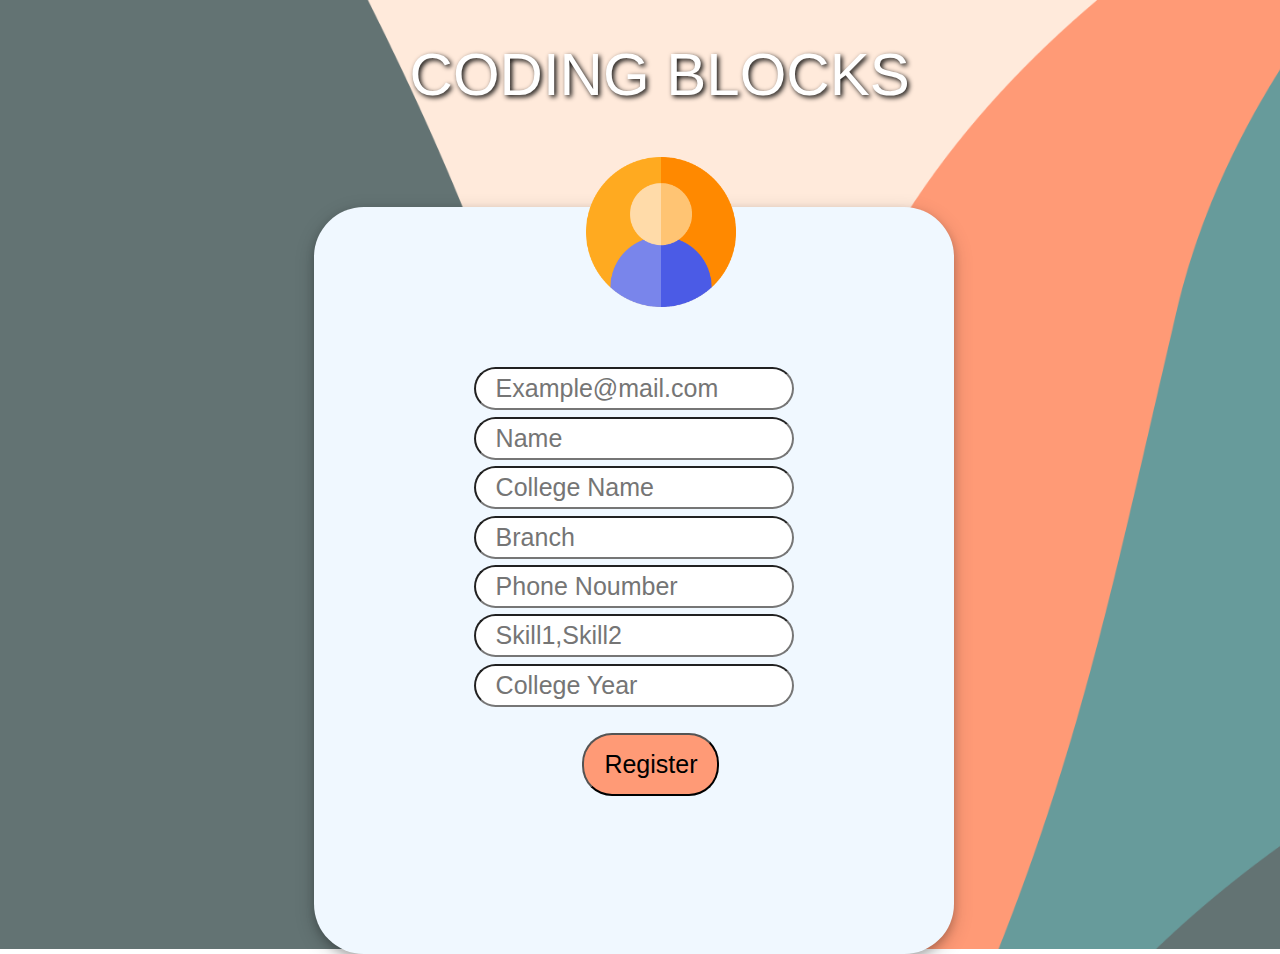
<file: index.html>
<!DOCTYPE html>
<html lang="en">
<head>
    <meta charset="UTF-8">
    <meta http-equiv="X-UA-Compatible" content="IE=edge">
    <meta name="viewport" content="width=device-width, initial-scale=1.0">
    <title>Log In</title>
    <link rel="stylesheet" href="./page.css">
</head>
<body>
    <div class="log">
        <div class="head">
            <h1>CODING BLOCKS</h1>
        </div>
        <div class="mid">
            <img src="./Images/user.png" alt="">
            <form action="Where to submit">
                <div class="inp">
                    <input type="email" name="" id="n" placeholder="Example@mail.com">
                </div>
                <div class="inp">
                    <input type="text" name="" id="nme" placeholder="Name">
                </div>
                <div class="inp">
                    <input type="text" name="" id="clg" placeholder="College Name">
                </div>
                <div class="inp">
                    <input type="text" name="" id="brnch" placeholder="Branch">
                </div>
                <div class="inp">
                    <input type="tel" name="" id="phn" placeholder="Phone Noumber">
                </div>
                <div class="inp">
                    <input type="text" name="" id="skl" placeholder="Skill1,Skill2">
                </div>
                <div class="inp">
                    <input type="number" name="" id="yr" placeholder="College Year">
                </div>
                <div class="button">
                    <button type="submit">Register</button>
                </div>
            </form>
        </div>
    </div>
</body>
</html>
</file>
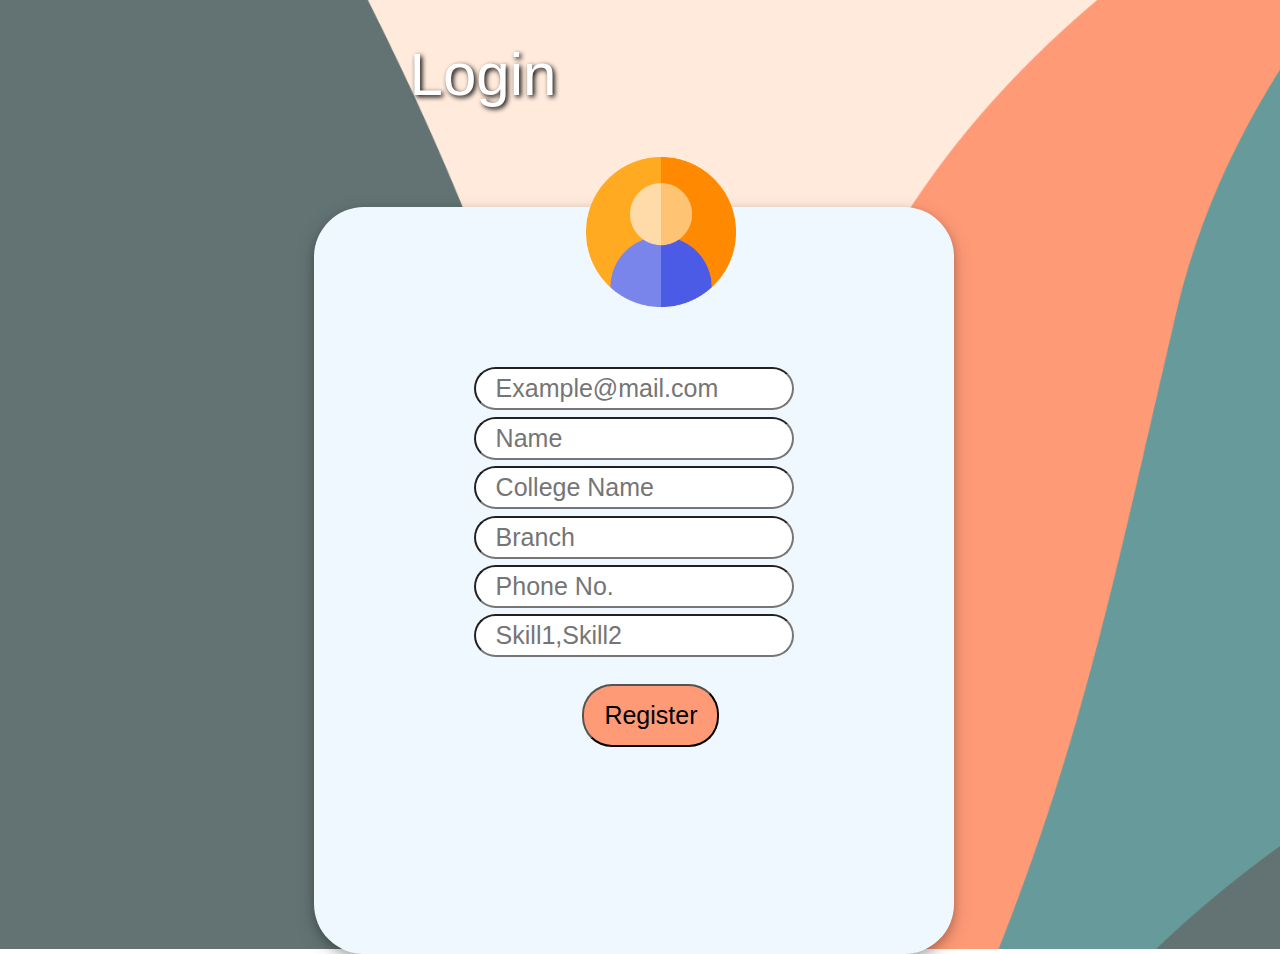
<file: page.html>
<!DOCTYPE html>
<html lang="en">
<head>
    <meta charset="UTF-8">
    <meta http-equiv="X-UA-Compatible" content="IE=edge">
    <meta name="viewport" content="width=device-width, initial-scale=1.0">
    <title>Log In</title>
    <link rel="stylesheet" href="/page.css">
</head>
<body>
    <div class="log">
        <div class="head">
            <h1>Login</h1>
        </div>
        <div class="mid">
            <img src="/Images/user.png" alt="">
            <form action="Where to submit">
                <div class="inp">
                    <input type="email" name="" id="n" placeholder="Example@mail.com">
                </div>
                <div class="inp">
                    <input type="text" name="" id="nme" placeholder="Name">
                </div>
                <div class="inp">
                    <input type="text" name="" id="clg" placeholder="College Name">
                </div>
                <div class="inp">
                    <input type="text" name="" id="brnch" placeholder="Branch">
                </div>
                <div class="inp">
                    <input type="tel" name="" id="phn" placeholder="Phone No.">
                </div>
                <div class="inp">
                    <input type="text" name="" id="skl" placeholder="Skill1,Skill2">
                </div>
                <div class="button">
                    <button type="submit">Register</button>
                </div>
            </form>
        </div>
    </div>
</body>
</html>
</file>
<file: page.css>
*{
    scroll-behavior: smooth;
    box-sizing: border-box;
}
body{
    margin: 0px;
}
.log{
    max-width: 100%;
    height: 949px;
    background-image: url(./Images/abstract-6467847.png);
    background-position: center;
    background-size: cover;
    background-repeat: no-repeat;
}
.log .head h1{
    font-family:'Lucida Sans', 'Lucida Sans Regular', 'Lucida Grande', 'Lucida Sans Unicode', Geneva, Verdana, sans-serif;
    font-weight: lighter;
    position:absolute;
    top: 0%;
    left: 32%;
    color: white;
    font-size: 60px;
    text-shadow: 2px 2px 5px black;
}
.log .mid{
    position: absolute;
    top: 23%;
    left: 24.5%;
    background-color: aliceblue;
    min-height: 83%;
    min-width: 50%;
    border-radius: 50px;
    box-shadow: 0 4px 8px 0 rgba(0, 0, 0, 0.2), 0 6px 20px 0 rgba(0, 0, 0, 0.19);
}
.mid img{
    height: 150px;
    position: relative;
    top: -50px;
    left: 42.5%;
}
.mid .inp{
    margin: 1% 25%;
}
.mid .inp input[type=text],input[type=email],input[type=tel],input[type=number]{
    font-family: 'Lucida Sans', 'Lucida Sans Regular', 'Lucida Grande', 'Lucida Sans Unicode', Geneva, Verdana, sans-serif;
    width: 100%;
    font-size: 25px;
    padding: 5px 20px;
    border-radius: 50px;
}
.button button{
    position: relative;
    top: 20px;
    left: 42%;
    background-color: #ff9a76;
    padding: 15px 20px;
    font-size: 25px;
    border-radius: 30px;
}
.button button:hover{
    background-color: #ffe9e1;
}
</file>
